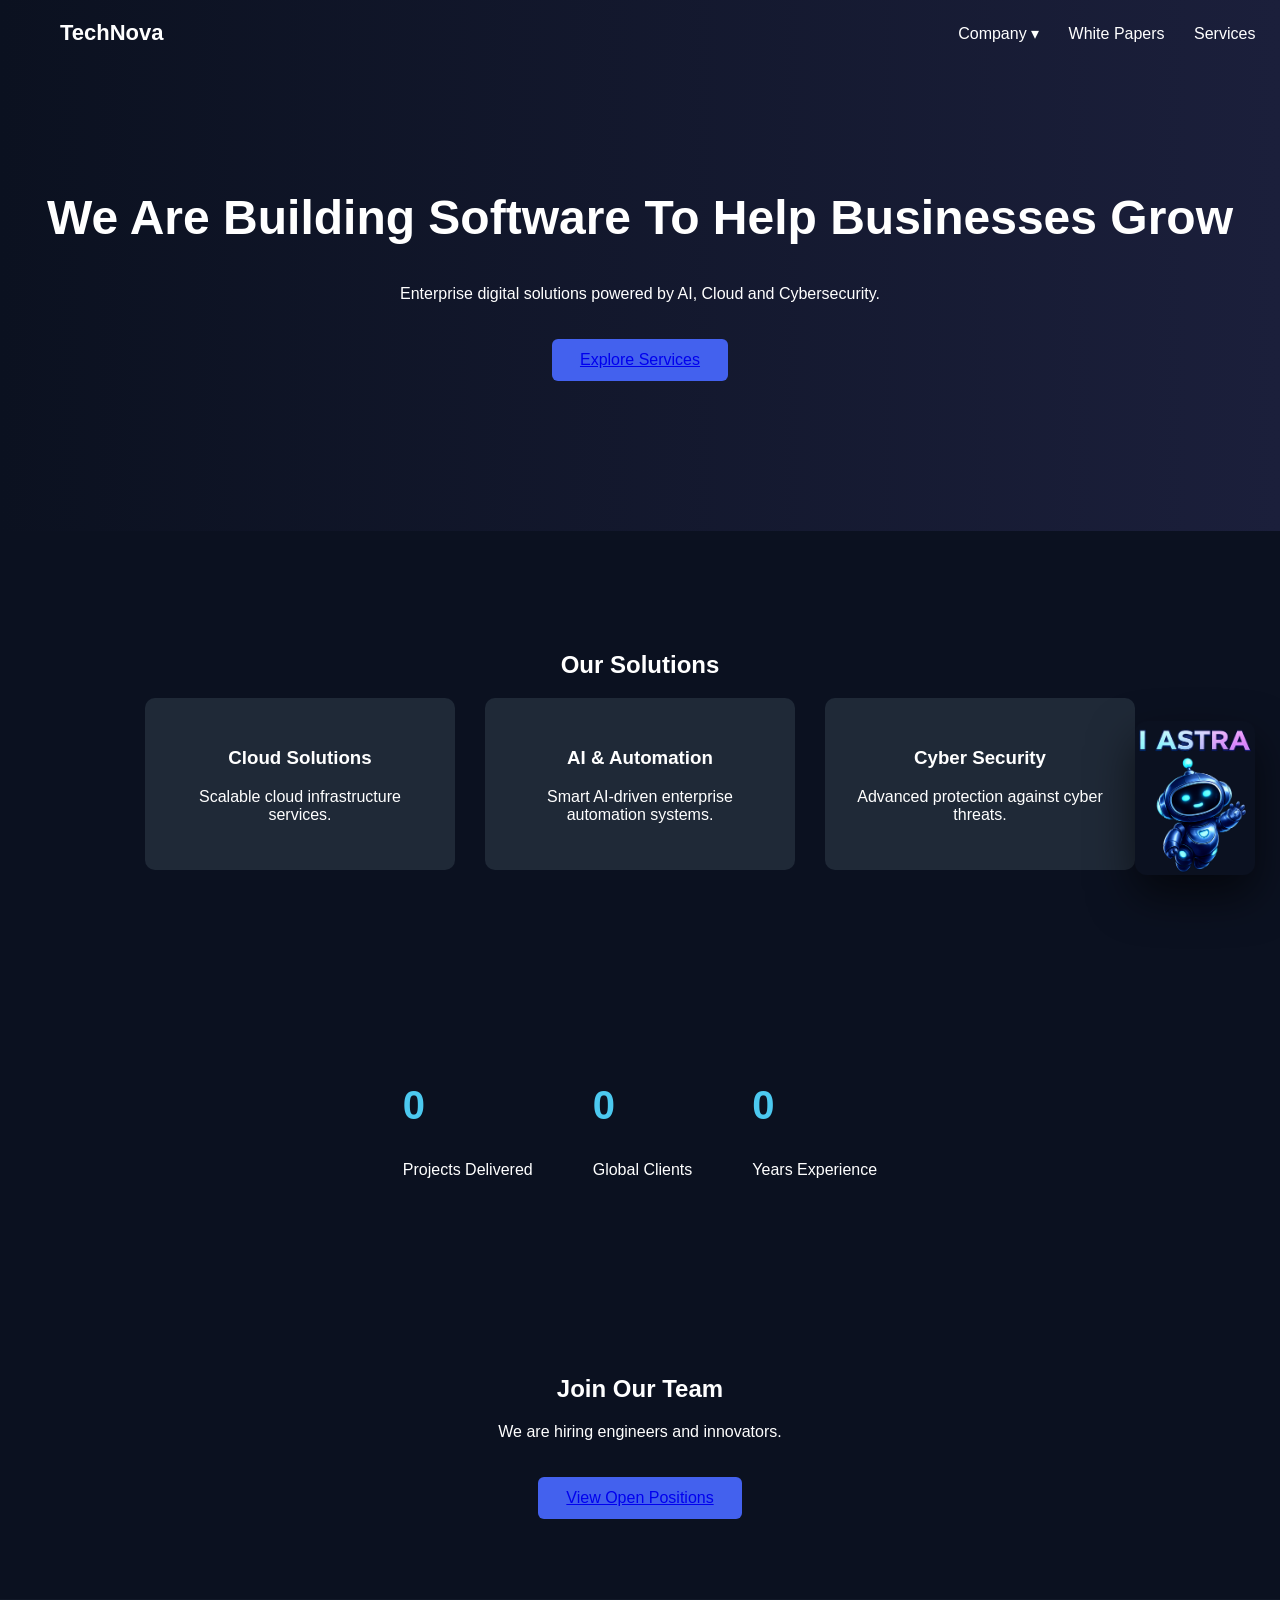
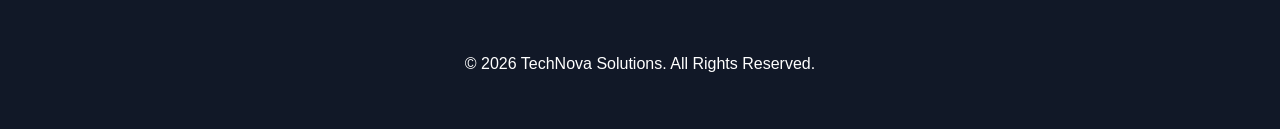
<file: templates/index.html>
<!DOCTYPE html>
<html>
<head>
    <title>TechNova Solutions</title>
    <link rel="stylesheet" href="/static/style.css">
</head>
<body>

<nav class="navbar">
    <div class="logo">TechNova</div>
    <div class="nav-links">
        <div class="dropdown">
            <a href="#">Company ▾</a>
            <div class="dropdown-content">
                <a href="/about">About</a>
                <a href="/jobs">Careers</a>
            </div>
        </div>
        <a href="/whitepapers">White Papers</a>
        <a href="/services">Services</a>
        <a href="/contact">Contact</a>
    </div>
</nav>

<section class="hero fade-in">
    <h1>We Are Building Software To Help Businesses Grow</h1>
    <p>Enterprise digital solutions powered by AI, Cloud and Cybersecurity.</p>
    <a href="#services" class="btn">Explore Services</a>
</section>

<section id="services" class="services-section fade-in">
    <h2>Our Solutions</h2>
    <div class="services-container">
        <div class="service-card">
            <h3>Cloud Solutions</h3>
            <p>Scalable cloud infrastructure services.</p>
        </div>
        <div class="service-card">
            <h3>AI & Automation</h3>
            <p>Smart AI-driven enterprise automation systems.</p>
        </div>
        <div class="service-card">
            <h3>Cyber Security</h3>
            <p>Advanced protection against cyber threats.</p>
        </div>
    </div>
</section>

<section class="stats fade-in">
    <div class="stat-box">
        <h2 class="counter" data-target="500">0</h2>
        <p>Projects Delivered</p>
    </div>
    <div class="stat-box">
        <h2 class="counter" data-target="50">0</h2>
        <p>Global Clients</p>
    </div>
    <div class="stat-box">
        <h2 class="counter" data-target="10">0</h2>
        <p>Years Experience</p>
    </div>
</section>

<section class="careers-preview fade-in">
    <h2>Join Our Team</h2>
    <p>We are hiring engineers and innovators.</p>
    <a href="/jobs" class="btn">View Open Positions</a>
</section>

<footer>
    <p>© 2026 TechNova Solutions. All Rights Reserved.</p>
</footer>

<!-- I ASTRA TOGGLE BOT -->
<div id="chatbot">
    <img src="/static/astra.png" alt="I ASTRA" id="astra-icon">
    <input type="text" id="chat-input" placeholder="Ask me to navigate...">
</div>

<script src="/static/script.js"></script>
</body>
</html>
</file>
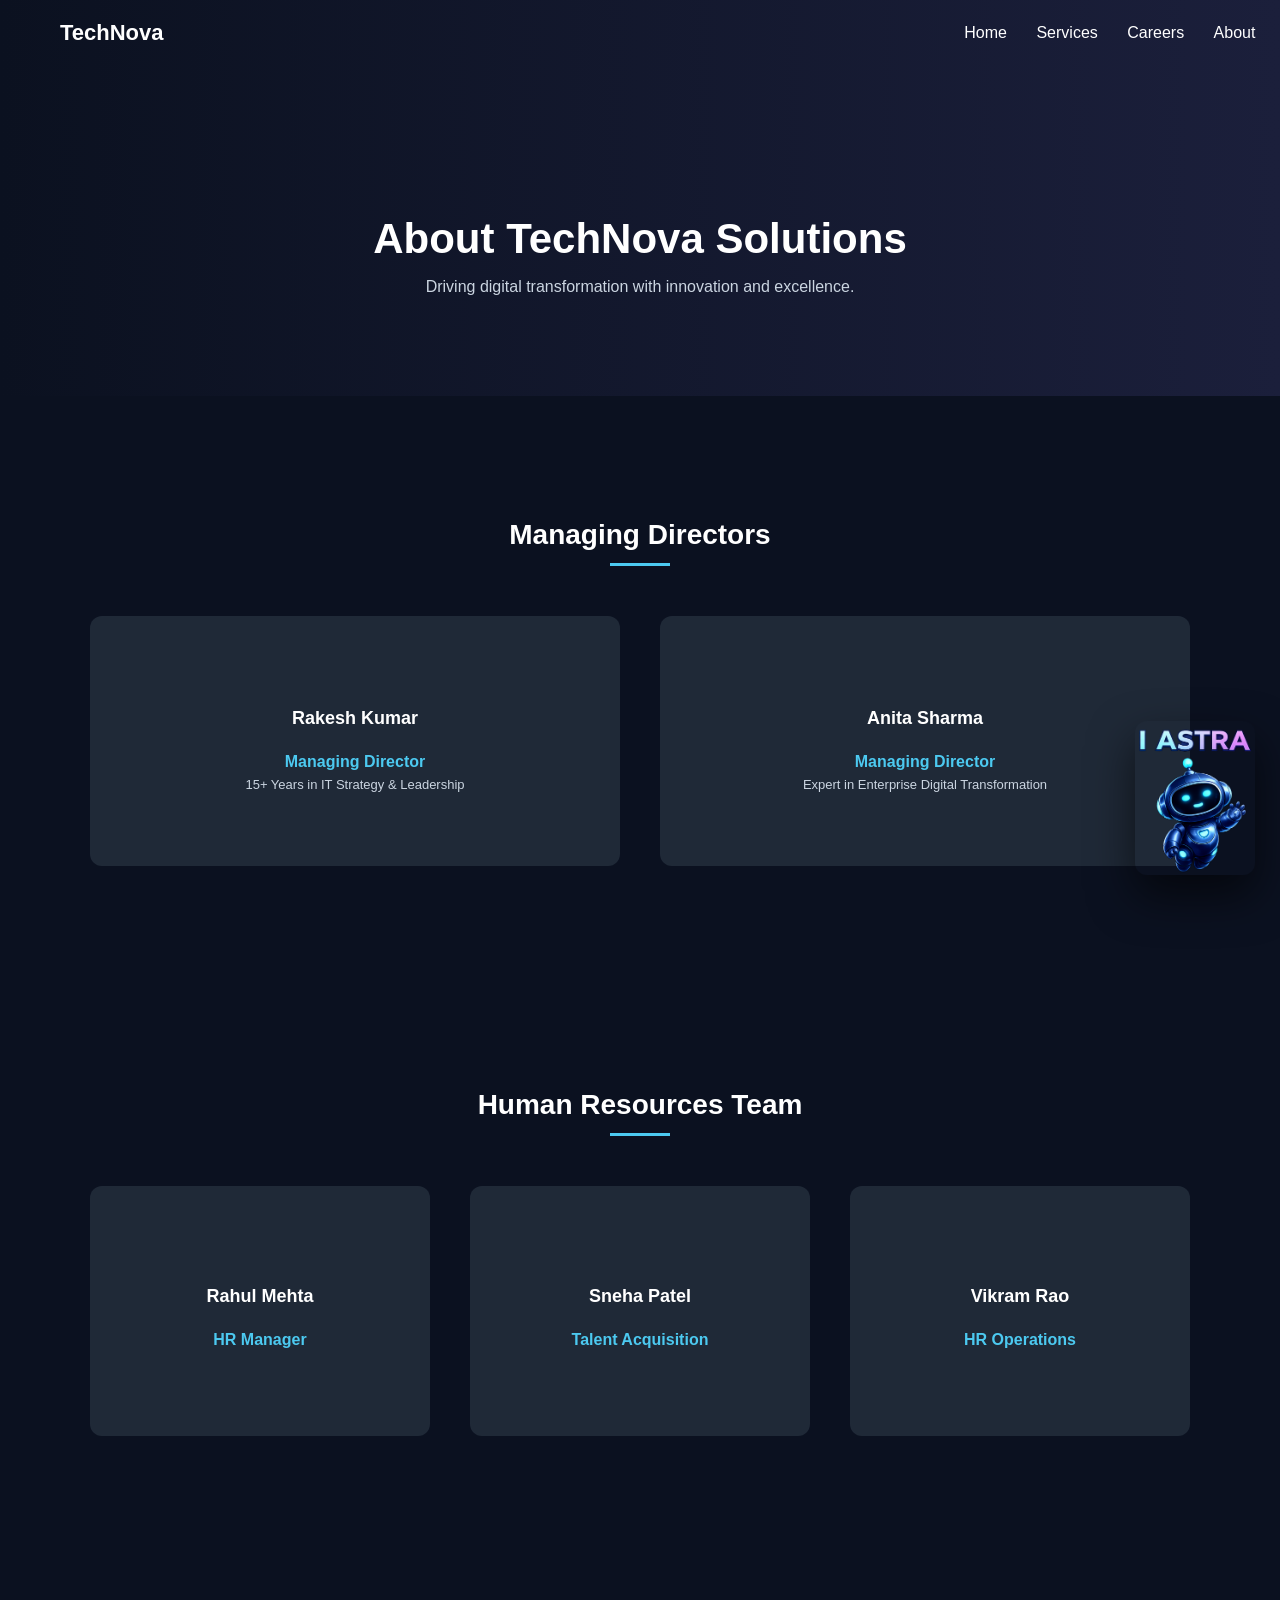
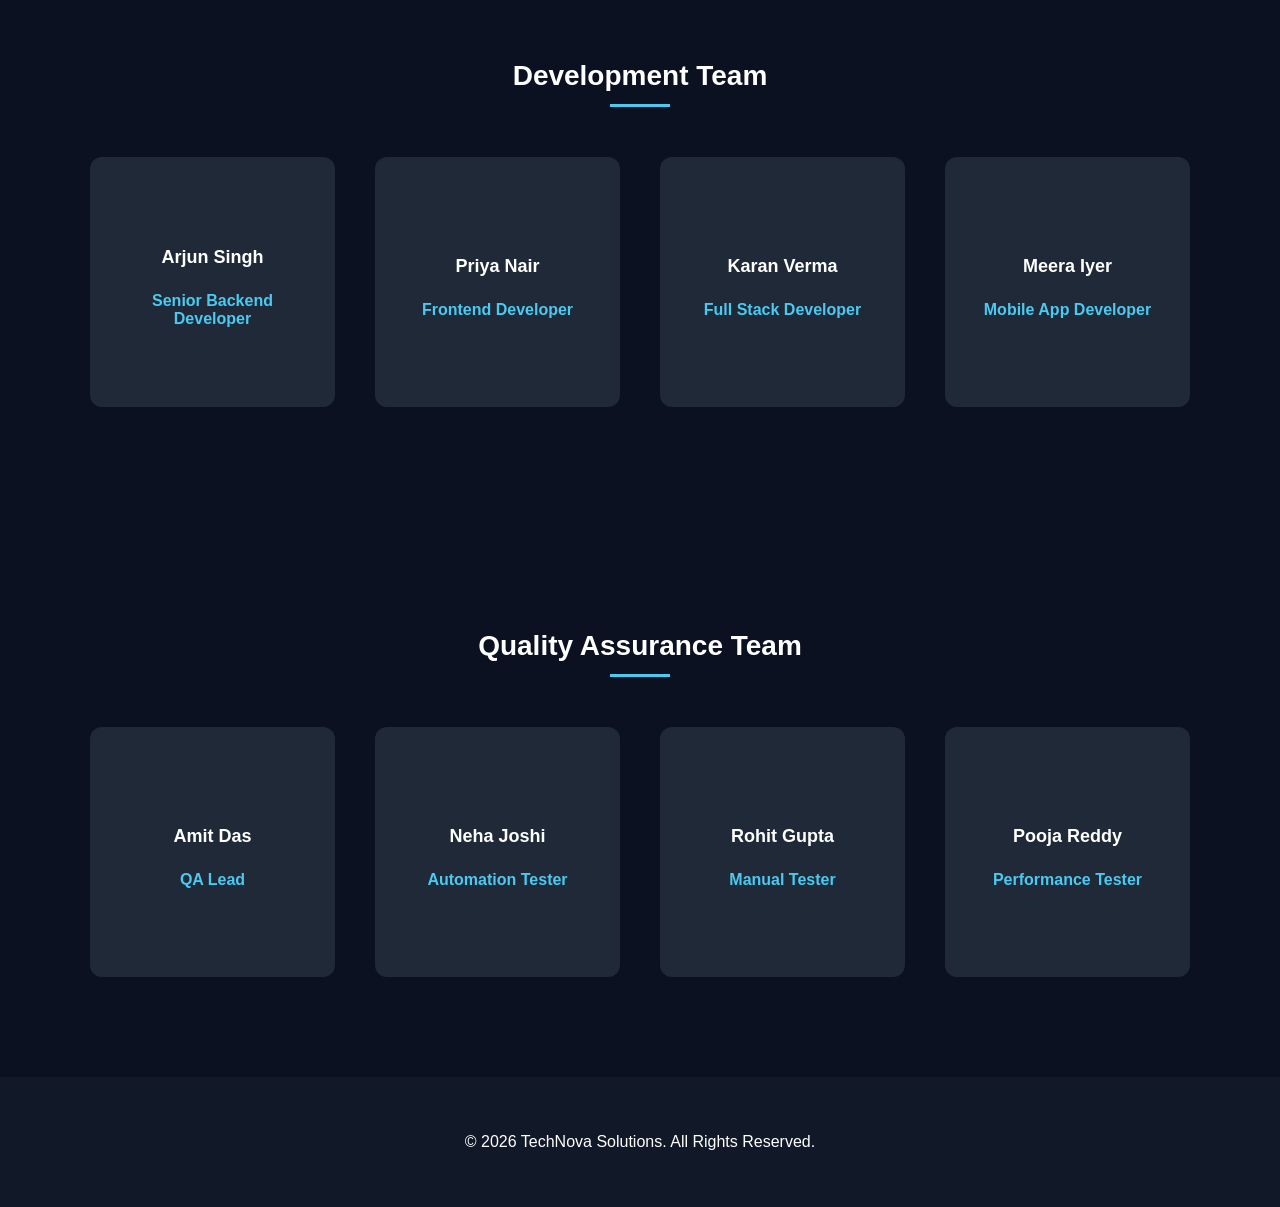
<file: templates/about.html>
<!DOCTYPE html>
<html>
<head>
    <title>About Us - TechNova</title>
    <link rel="stylesheet" href="/static/style.css">
</head>
<body>

<nav class="navbar">
    <div class="logo">TechNova</div>
    <div class="nav-links">
        <a href="/">Home</a>
        <a href="/services">Services</a>
        <a href="/jobs">Careers</a>
        <a href="/about">About</a>
        <a href="/contact">Contact</a>
    </div>
</nav>

<section class="about-hero">
    <h1>About TechNova Solutions</h1>
    <p>Driving digital transformation with innovation and excellence.</p>
</section>

<!-- Managing Directors -->
<section class="team-section">
    <h2>Managing Directors</h2>
    <div class="team-container">
        <div class="team-card">
            <h3>Rakesh Kumar</h3>
            <p>Managing Director</p>
            <span>15+ Years in IT Strategy & Leadership</span>
        </div>
        <div class="team-card">
            <h3>Anita Sharma</h3>
            <p>Managing Director</p>
            <span>Expert in Enterprise Digital Transformation</span>
        </div>
    </div>
</section>

<!-- HR Team -->
<section class="team-section">
    <h2>Human Resources Team</h2>
    <div class="team-container">
        <div class="team-card"><h3>Rahul Mehta</h3><p>HR Manager</p></div>
        <div class="team-card"><h3>Sneha Patel</h3><p>Talent Acquisition</p></div>
        <div class="team-card"><h3>Vikram Rao</h3><p>HR Operations</p></div>
    </div>
</section>

<!-- Development Team -->
<section class="team-section">
    <h2>Development Team</h2>
    <div class="team-container">
        <div class="team-card"><h3>Arjun Singh</h3><p>Senior Backend Developer</p></div>
        <div class="team-card"><h3>Priya Nair</h3><p>Frontend Developer</p></div>
        <div class="team-card"><h3>Karan Verma</h3><p>Full Stack Developer</p></div>
        <div class="team-card"><h3>Meera Iyer</h3><p>Mobile App Developer</p></div>
    </div>
</section>

<!-- Testing Team -->
<section class="team-section">
    <h2>Quality Assurance Team</h2>
    <div class="team-container">
        <div class="team-card"><h3>Amit Das</h3><p>QA Lead</p></div>
        <div class="team-card"><h3>Neha Joshi</h3><p>Automation Tester</p></div>
        <div class="team-card"><h3>Rohit Gupta</h3><p>Manual Tester</p></div>
        <div class="team-card"><h3>Pooja Reddy</h3><p>Performance Tester</p></div>
    </div>
</section>

<footer>
    <p>© 2026 TechNova Solutions. All Rights Reserved.</p>
</footer>
<!-- I ASTRA TOGGLE BOT -->
<!-- I ASTRA TOGGLE BOT -->
<div id="chatbot">
    <img src="/static/astra.png" alt="I ASTRA" id="astra-icon">
    <input type="text" id="chat-input" placeholder="Ask me to navigate...">
</div>

<script src="/static/script.js"></script>
</body>
</html>
</file>
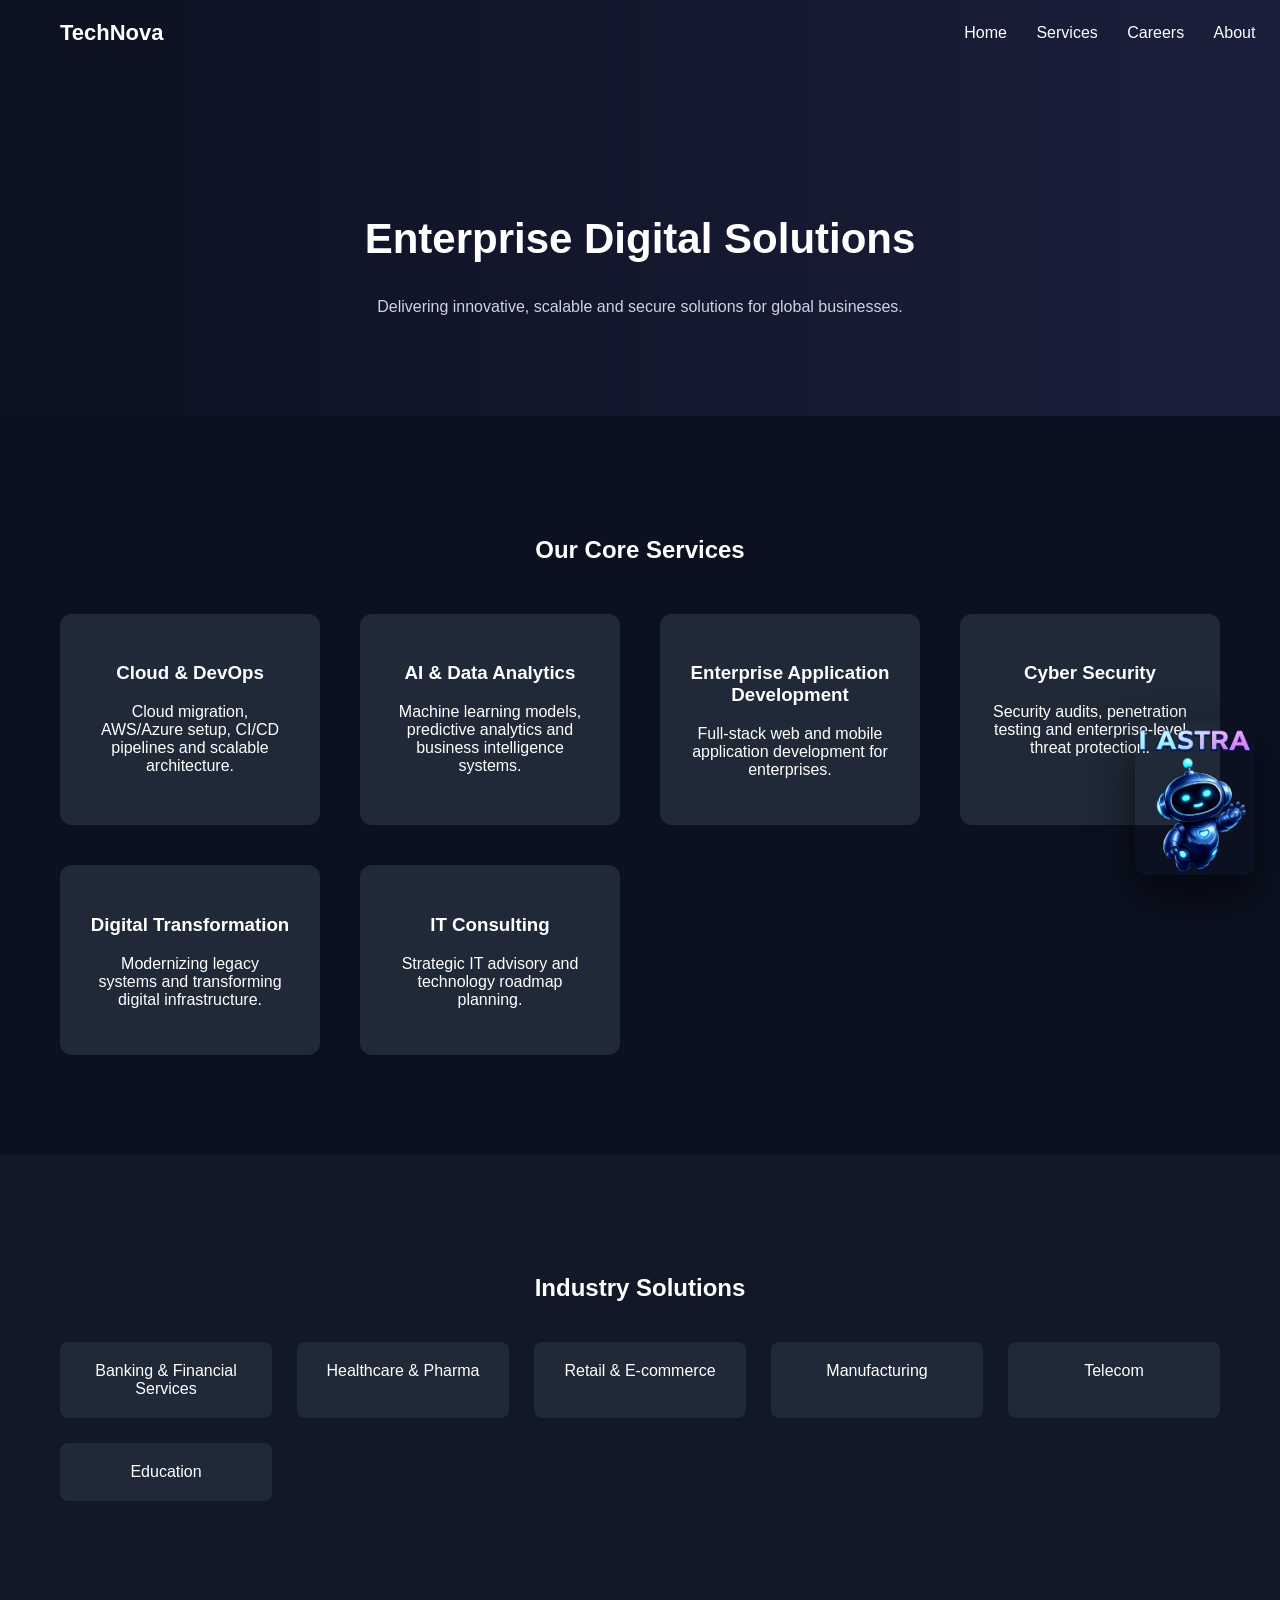
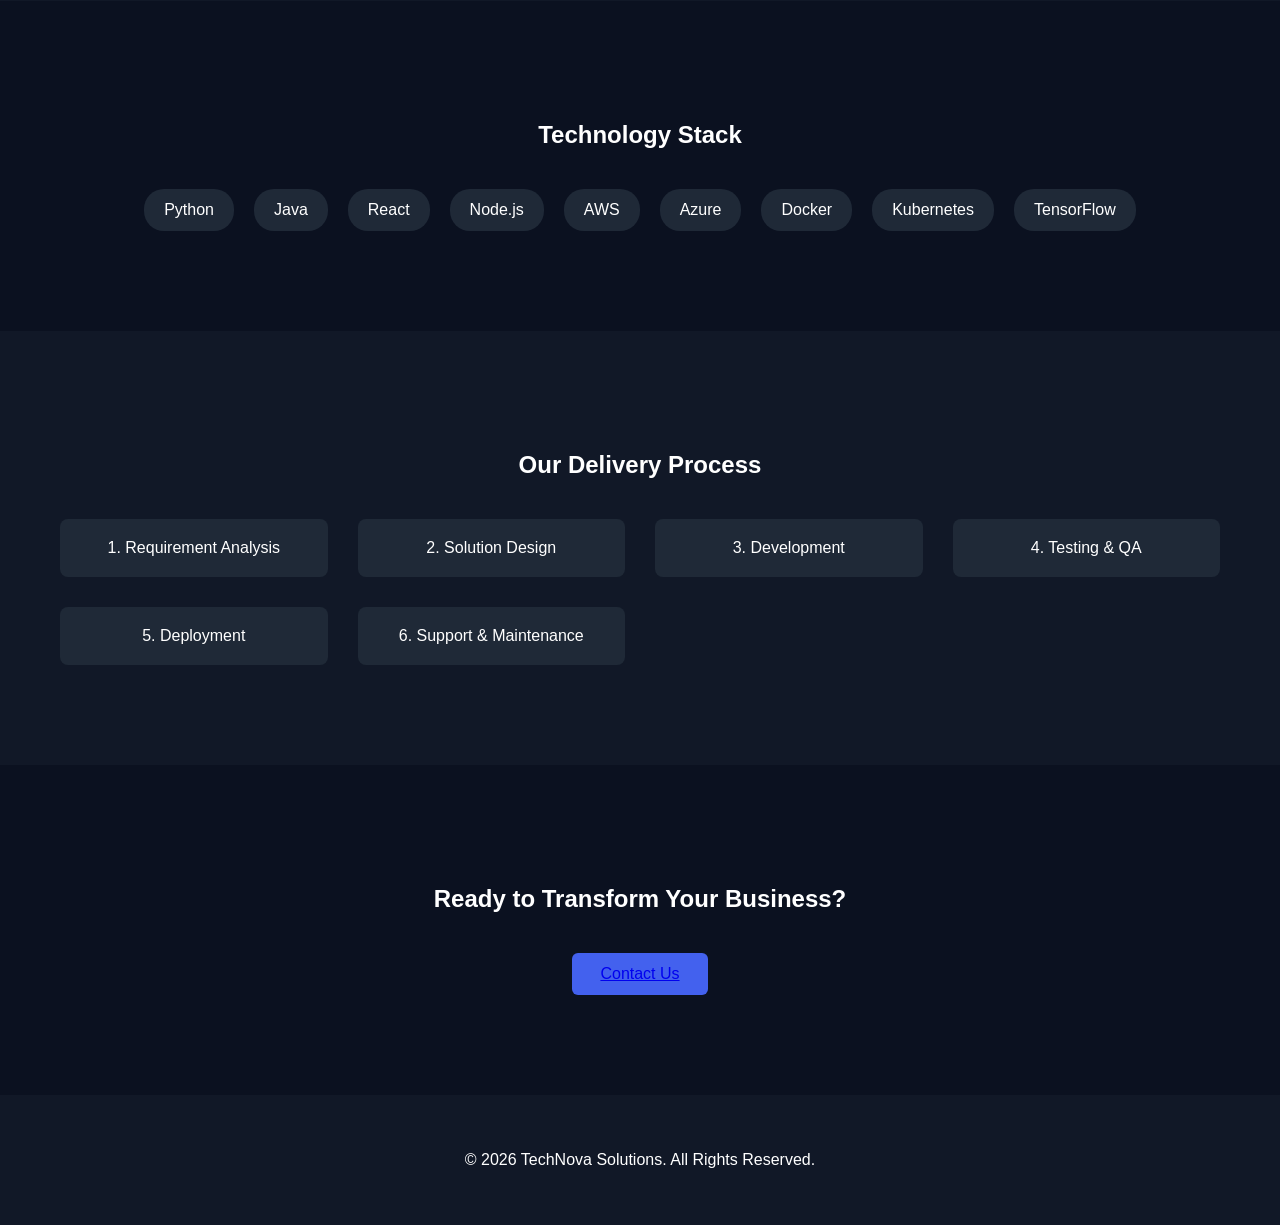
<file: templates/services.html>
<!DOCTYPE html>
<html>
<head>
    <title>Services - TechNova</title>
    <link rel="stylesheet" href="/static/style.css">
</head>
<body>

<nav class="navbar">
    <div class="logo">TechNova</div>
    <div class="nav-links">
        <a href="/">Home</a>
        <a href="/services">Services</a>
        <a href="/jobs">Careers</a>
        <a href="/about">About</a>
        <a href="/contact">Contact</a>
    </div>
</nav>

<!-- HERO -->
<section class="services-hero">
    <h1>Enterprise Digital Solutions</h1>
    <p>Delivering innovative, scalable and secure solutions for global businesses.</p>
</section>

<!-- CORE SERVICES -->
<section class="core-services">
    <h2>Our Core Services</h2>
    <div class="services-grid">

        <div class="service-box" id="cloud">
            <h3>Cloud & DevOps</h3>
            <p>Cloud migration, AWS/Azure setup, CI/CD pipelines and scalable architecture.</p>
        </div>

        <div class="service-box" id="ai">
            <h3>AI & Data Analytics</h3>
            <p>Machine learning models, predictive analytics and business intelligence systems.</p>
        </div>

        <div class="service-box">
            <h3>Enterprise Application Development</h3>
            <p>Full-stack web and mobile application development for enterprises.</p>
        </div>

        <div class="service-box" id="cyber">
            <h3>Cyber Security</h3>
            <p>Security audits, penetration testing and enterprise-level threat protection.</p>
        </div>

        <div class="service-box">
            <h3>Digital Transformation</h3>
            <p>Modernizing legacy systems and transforming digital infrastructure.</p>
        </div>

        <div class="service-box" id="consulting">
            <h3>IT Consulting</h3>
            <p>Strategic IT advisory and technology roadmap planning.</p>
        </div>

    </div>
</section>

<!-- INDUSTRY SOLUTIONS -->
<section class="industry-solutions">
    <h2>Industry Solutions</h2>
    <div class="industry-grid">
        <div>Banking & Financial Services</div>
        <div>Healthcare & Pharma</div>
        <div>Retail & E-commerce</div>
        <div>Manufacturing</div>
        <div>Telecom</div>
        <div>Education</div>
    </div>
</section>

<!-- TECHNOLOGY STACK -->
<section class="tech-stack">
    <h2>Technology Stack</h2>
    <div class="tech-grid">
        <span>Python</span>
        <span>Java</span>
        <span>React</span>
        <span>Node.js</span>
        <span>AWS</span>
        <span>Azure</span>
        <span>Docker</span>
        <span>Kubernetes</span>
        <span>TensorFlow</span>
    </div>
</section>

<!-- PROCESS -->
<section class="process-section">
    <h2>Our Delivery Process</h2>
    <div class="process-grid">
        <div>1. Requirement Analysis</div>
        <div>2. Solution Design</div>
        <div>3. Development</div>
        <div>4. Testing & QA</div>
        <div>5. Deployment</div>
        <div>6. Support & Maintenance</div>
    </div>
</section>

<!-- CTA -->
<section class="services-cta">
    <h2>Ready to Transform Your Business?</h2>
    <a href="/contact" class="btn">Contact Us</a>
</section>

<footer>
    <p>© 2026 TechNova Solutions. All Rights Reserved.</p>
</footer>

<!-- I ASTRA TOGGLE BOT -->
<div id="chatbot">
    <img src="/static/astra.png" alt="I ASTRA" id="astra-icon">
    <input type="text" id="chat-input" placeholder="Ask me to navigate...">
</div>
<script src="/static/script.js"></script>
</body>
</html>
</file>
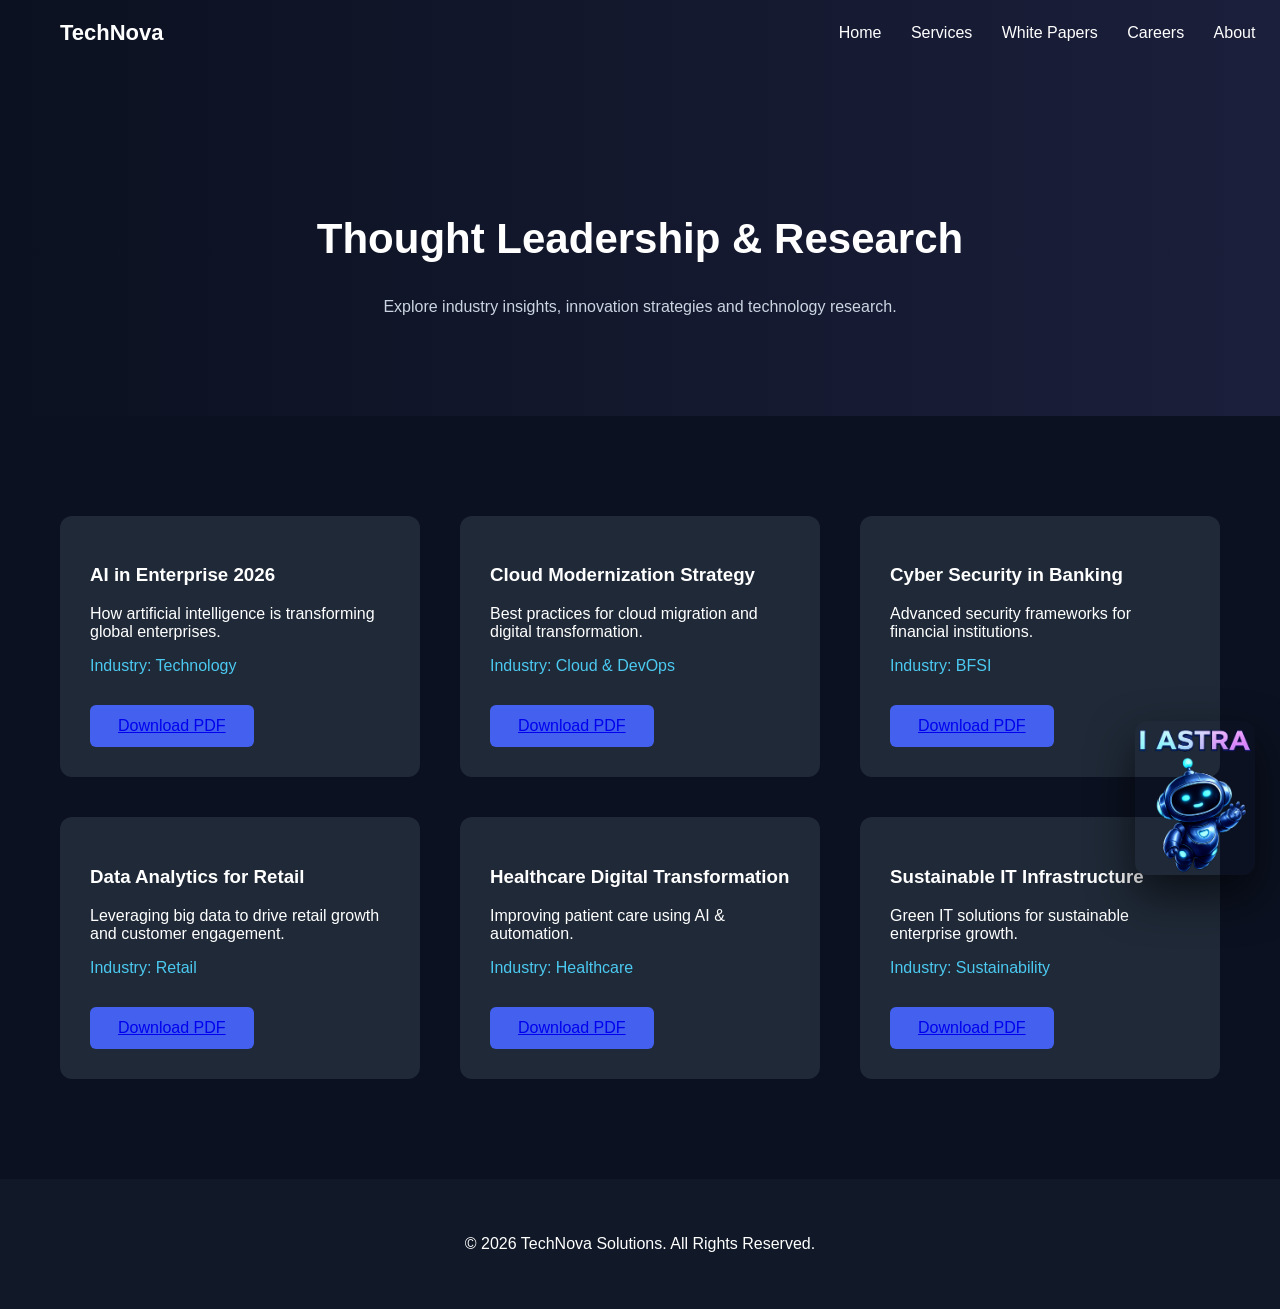
<file: templates/Whitepapers.html>
<!DOCTYPE html>
<html>
<head>
    <title>White Papers - TechNova</title>
    <link rel="stylesheet" href="/static/style.css">
</head>
<body>

<nav class="navbar">
    <div class="logo">TechNova</div>
    <div class="nav-links">
        <a href="/">Home</a>
        <a href="/services">Services</a>
        <a href="/whitepapers">White Papers</a>
        <a href="/jobs">Careers</a>
        <a href="/about">About</a>
        <a href="/contact">Contact</a>
    </div>
</nav>

<!-- HERO -->
<section class="whitepaper-hero">
    <h1>Thought Leadership & Research</h1>
    <p>Explore industry insights, innovation strategies and technology research.</p>
</section>

<!-- WHITEPAPER LIST -->
<section class="whitepaper-section">
    <div class="whitepaper-grid">

        <div class="whitepaper-card">
            <h3>AI in Enterprise 2026</h3>
            <p>How artificial intelligence is transforming global enterprises.</p>
            <span>Industry: Technology</span>
            <a href="#" class="btn">Download PDF</a>
        </div>

        <div class="whitepaper-card">
            <h3>Cloud Modernization Strategy</h3>
            <p>Best practices for cloud migration and digital transformation.</p>
            <span>Industry: Cloud & DevOps</span>
            <a href="#" class="btn">Download PDF</a>
        </div>

        <div class="whitepaper-card">
            <h3>Cyber Security in Banking</h3>
            <p>Advanced security frameworks for financial institutions.</p>
            <span>Industry: BFSI</span>
            <a href="#" class="btn">Download PDF</a>
        </div>

        <div class="whitepaper-card">
            <h3>Data Analytics for Retail</h3>
            <p>Leveraging big data to drive retail growth and customer engagement.</p>
            <span>Industry: Retail</span>
            <a href="#" class="btn">Download PDF</a>
        </div>

        <div class="whitepaper-card">
            <h3>Healthcare Digital Transformation</h3>
            <p>Improving patient care using AI & automation.</p>
            <span>Industry: Healthcare</span>
            <a href="#" class="btn">Download PDF</a>
        </div>

        <div class="whitepaper-card">
            <h3>Sustainable IT Infrastructure</h3>
            <p>Green IT solutions for sustainable enterprise growth.</p>
            <span>Industry: Sustainability</span>
            <a href="#" class="btn">Download PDF</a>
        </div>

    </div>
</section>

<footer>
    <p>© 2026 TechNova Solutions. All Rights Reserved.</p>
</footer>

<!-- I ASTRA TOGGLE BOT -->
<div id="chatbot">
    <img src="/static/astra.png" alt="I ASTRA" id="astra-icon">
    <input type="text" id="chat-input" placeholder="Ask me to navigate...">
</div>

<script src="/static/script.js"></script>
</body>
</html>
</file>
<file: static/style.css>
body {
    margin: 0;
    font-family: 'Segoe UI', sans-serif;
    background-color: #0b1120;
    color: white;
}

/* NAVBAR */
.navbar {
    display: flex;
    justify-content: space-between;
    align-items: center;
    padding: 20px 60px;
    position: fixed;
    width: 100%;
    top: 0;
    background: transparent;
    transition: 0.3s ease;
    z-index: 1000;
}

.logo {
    font-size: 22px;
    font-weight: bold;
}

.nav-links a {
    text-decoration: none;
    color: white;
    margin-left: 25px;
}

.nav-links a:hover {
    color: #4cc9f0;
}

/* DROPDOWN */
.dropdown {
    position: relative;
    display: inline-block;
}

.dropdown-content {
    display: none;
    position: absolute;
    background-color: #1f2937;
    min-width: 120px;
    padding: 10px;
    border-radius: 6px;
}

.dropdown-content a {
    display: block;
    margin: 10px 0;
}

.dropdown:hover .dropdown-content {
    display: block;
}

/* HERO */
.hero {
    text-align: center;
    padding: 150px 20px;
    background: linear-gradient(to right, #0b1120, #1b1f3b);
}

.hero h1 {
    font-size: 48px;
}

.btn {
    display: inline-block;
    margin-top: 20px;
    padding: 12px 28px;
    background-color: #4361ee;
    border-radius: 6px;
    transition: 0.3s;
}

.btn:hover {
    background-color: #3a56d4;
    transform: scale(1.05);
}

/* SERVICES */
.services-section {
    padding: 100px 40px;
    text-align: center;
}

.services-container {
    display: flex;
    justify-content: center;
    gap: 30px;
}

.service-card {
    background: #1f2937;
    padding: 30px;
    border-radius: 10px;
    width: 250px;
    transition: 0.3s;
}

.service-card:hover {
    transform: translateY(-10px);
    background: #273549;
}

/* STATS */
.stats {
    display: flex;
    justify-content: center;
    gap: 60px;
    padding: 80px 20px;
}

.stat-box h2 {
    font-size: 40px;
    color: #4cc9f0;
}

/* CAREERS */
.careers-preview {
    padding: 80px 20px;
    text-align: center;
}

/* FADE ANIMATION */
.fade-in {
    opacity: 0;
    transform: translateY(40px);
    transition: all 1s ease;
}

.fade-in.show {
    opacity: 1;
    transform: translateY(0);
}

/* FOOTER */
footer {
    text-align: center;
    padding: 40px;
    background-color: #111827;
}
/* ========================= */
/*        ABOUT PAGE         */
/* ========================= */

.about-hero {
    text-align: center;
    padding: 180px 20px 100px 20px;
    background: linear-gradient(to right, #0b1120, #1b1f3b);
}

.about-hero h1 {
    font-size: 42px;
    margin-bottom: 15px;
}

.about-hero p {
    max-width: 700px;
    margin: auto;
    color: #cbd5e1;
    font-size: 16px;
}

/* SECTION SPACING */
.team-section {
    padding: 100px 60px;
    text-align: center;
}

.team-section h2 {
    margin-bottom: 50px;
    font-size: 28px;
    position: relative;
}

/* UNDERLINE EFFECT */
.team-section h2::after {
    content: "";
    width: 60px;
    height: 3px;
    background: #4cc9f0;
    display: block;
    margin: 12px auto 0 auto;
}

/* GRID ALIGNMENT */
.team-container {
    display: grid;
    grid-template-columns: repeat(auto-fit, minmax(230px, 1fr));
    gap: 40px;
    max-width: 1100px;
    margin: auto;
}

/* TEAM CARD */
.team-card {
    background: #1f2937;
    padding: 35px 25px;
    border-radius: 12px;
    transition: all 0.4s ease;
    text-align: center;
    min-height: 180px;
    display: flex;
    flex-direction: column;
    justify-content: center;
}

.team-card h3 {
    margin-bottom: 8px;
    font-size: 18px;
}

.team-card p {
    color: #4cc9f0;
    font-weight: 600;
    margin-bottom: 6px;
}

.team-card span {
    font-size: 13px;
    color: #cbd5e1;
}

/* HOVER EFFECT */
.team-card:hover {
    transform: translateY(-12px);
    background: #273549;
    box-shadow: 0 15px 40px rgba(0, 0, 0, 0.5);
}
/* ========================= */
/*        CAREERS PAGE       */
/* ========================= */

.careers-hero {
    text-align: center;
    padding: 180px 20px 100px 20px;
    background: linear-gradient(to right, #0b1120, #1b1f3b);
}

.careers-hero h1 {
    font-size: 42px;
}

.careers-hero p {
    max-width: 600px;
    margin: auto;
    color: #cbd5e1;
}

/* WHY JOIN */
.why-join {
    padding: 100px 60px;
    text-align: center;
}

.why-container {
    display: flex;
    justify-content: center;
    gap: 40px;
    margin-top: 40px;
    flex-wrap: wrap;
}

.why-card {
    background: #1f2937;
    padding: 30px;
    border-radius: 12px;
    width: 260px;
    transition: 0.3s;
}

.why-card:hover {
    transform: translateY(-10px);
    background: #273549;
}

/* BENEFITS */
.benefits {
    padding: 80px 40px;
    text-align: center;
    background: #111827;
}

.benefits-list {
    display: grid;
    grid-template-columns: repeat(auto-fit, minmax(200px, 1fr));
    gap: 20px;
    max-width: 800px;
    margin: auto;
    margin-top: 40px;
}

.benefits-list span {
    background: #1f2937;
    padding: 15px;
    border-radius: 8px;
}

/* OPEN POSITIONS */
.open-positions {
    padding: 100px 60px;
    text-align: center;
}

.job-list {
    display: grid;
    grid-template-columns: repeat(auto-fit, minmax(300px, 1fr));
    gap: 40px;
    margin-top: 40px;
}

.job-card {
    background: #1f2937;
    padding: 30px;
    border-radius: 12px;
    text-align: left;
    transition: 0.3s;
}

.job-card:hover {
    transform: translateY(-10px);
    background: #273549;
}

/* HIRING PROCESS */
.hiring-process {
    padding: 100px 60px;
    text-align: center;
    background: #111827;
}

.process-steps {
    display: flex;
    justify-content: center;
    gap: 30px;
    margin-top: 40px;
    flex-wrap: wrap;
}

.step {
    background: #1f2937;
    padding: 20px 30px;
    border-radius: 8px;
}
/* ========================= */
/*        SERVICES PAGE      */
/* ========================= */

.services-hero {
    text-align: center;
    padding: 180px 20px 100px 20px;
    background: linear-gradient(to right, #0b1120, #1b1f3b);
}

.services-hero h1 {
    font-size: 42px;
}

.services-hero p {
    max-width: 600px;
    margin: auto;
    color: #cbd5e1;
}

/* CORE SERVICES */
.core-services {
    padding: 100px 60px;
    text-align: center;
}

.services-grid {
    display: grid;
    grid-template-columns: repeat(auto-fit, minmax(260px, 1fr));
    gap: 40px;
    margin-top: 50px;
}

.service-box {
    background: #1f2937;
    padding: 30px;
    border-radius: 12px;
    transition: 0.3s;
}

.service-box:hover {
    transform: translateY(-10px);
    background: #273549;
}

/* INDUSTRY */
.industry-solutions {
    padding: 100px 60px;
    background: #111827;
    text-align: center;
}

.industry-grid {
    display: grid;
    grid-template-columns: repeat(auto-fit, minmax(200px, 1fr));
    gap: 25px;
    margin-top: 40px;
}

.industry-grid div {
    background: #1f2937;
    padding: 20px;
    border-radius: 8px;
}

/* TECH STACK */
.tech-stack {
    padding: 100px 60px;
    text-align: center;
}

.tech-grid {
    display: flex;
    flex-wrap: wrap;
    justify-content: center;
    gap: 20px;
    margin-top: 40px;
}

.tech-grid span {
    background: #1f2937;
    padding: 12px 20px;
    border-radius: 20px;
}

/* PROCESS */
.process-section {
    padding: 100px 60px;
    background: #111827;
    text-align: center;
}

.process-grid {
    display: grid;
    grid-template-columns: repeat(auto-fit, minmax(220px, 1fr));
    gap: 30px;
    margin-top: 40px;
}

.process-grid div {
    background: #1f2937;
    padding: 20px;
    border-radius: 8px;
}

/* CTA */
.services-cta {
    padding: 100px 20px;
    text-align: center;
}
/* ========================= */
/*        CONTACT PAGE       */
/* ========================= */

.contact-hero {
    text-align: center;
    padding: 180px 20px 100px 20px;
    background: linear-gradient(to right, #0b1120, #1b1f3b);
}

.contact-hero h1 {
    font-size: 42px;
}

.contact-hero p {
    max-width: 600px;
    margin: auto;
    color: #cbd5e1;
}

/* OFFICE INFO */
.contact-info {
    padding: 100px 60px;
    text-align: center;
}

.office-grid {
    display: grid;
    grid-template-columns: repeat(auto-fit, minmax(280px, 1fr));
    gap: 40px;
    margin-top: 40px;
}

.office-card {
    background: #1f2937;
    padding: 30px;
    border-radius: 12px;
    transition: 0.3s;
}

.office-card:hover {
    transform: translateY(-10px);
    background: #273549;
}

/* BUSINESS HOURS */
.business-hours {
    padding: 80px 20px;
    background: #111827;
    text-align: center;
}

/* FORM */
.contact-form-section {
    padding: 100px 20px;
    text-align: center;
}

.contact-form {
    max-width: 500px;
    margin: auto;
    display: flex;
    flex-direction: column;
    gap: 20px;
}

.contact-form input,
.contact-form textarea {
    padding: 12px;
    border-radius: 6px;
    border: none;
    background: #1f2937;
    color: white;
}

.contact-form button {
    cursor: pointer;
}

/* MAP */
.map-section {
    padding: 80px 20px;
    text-align: center;
    background: #111827;
}

/* SOCIAL */
.social-section {
    padding: 80px 20px;
    text-align: center;
}

.social-links a {
    margin: 0 15px;
    color: #4cc9f0;
    text-decoration: none;
}

.social-links a:hover {
    text-decoration: underline;
}
/* ========================= */
/*        WHITE PAPERS       */
/* ========================= */

.whitepaper-hero {
    text-align: center;
    padding: 180px 20px 100px 20px;
    background: linear-gradient(to right, #0b1120, #1b1f3b);
}

.whitepaper-hero h1 {
    font-size: 42px;
}

.whitepaper-hero p {
    max-width: 600px;
    margin: auto;
    color: #cbd5e1;
}

.whitepaper-section {
    padding: 100px 60px;
}

.whitepaper-grid {
    display: grid;
    grid-template-columns: repeat(auto-fit, minmax(300px, 1fr));
    gap: 40px;
}

.whitepaper-card {
    background: #1f2937;
    padding: 30px;
    border-radius: 12px;
    transition: 0.3s;
}

.whitepaper-card span {
    display: block;
    margin: 10px 0;
    color: #4cc9f0;
}

.whitepaper-card:hover {
    transform: translateY(-10px);
    background: #273549;
}

/* ========================= */
/*     I ASTRA TOGGLE BOT    */
/* ========================= */

#chatbot {
    position: fixed;
    bottom: 25px;
    right: 25px;
    display: flex;
    flex-direction: column;
    align-items: center;
    z-index: 3000;
    cursor: move;
}

/* BOT IMAGE */
#astra-icon {
    width: 120px;       /* slightly bigger */
    height: auto;       /* maintain natural ratio */
    max-width: 120px;

    border-radius: 12px;   /* square soft */
    object-fit: contain;   /* important: no cropping */

    display: block;
    margin: 0 auto;

    box-shadow: 0 20px 45px rgba(0,0,0,0.6);
}

#astra-icon:hover {
    transform: scale(1.1);
}

/* INPUT (HIDDEN INITIALLY) */
#chat-input {
    margin-top: 8px;
    width: 160px;
    padding: 8px;
    border-radius: 10px;
    border: none;
    outline: none;
    background: #111827;
    color: white;
    font-size: 12px;
    display: none;  /* hidden initially */
}
</file>
